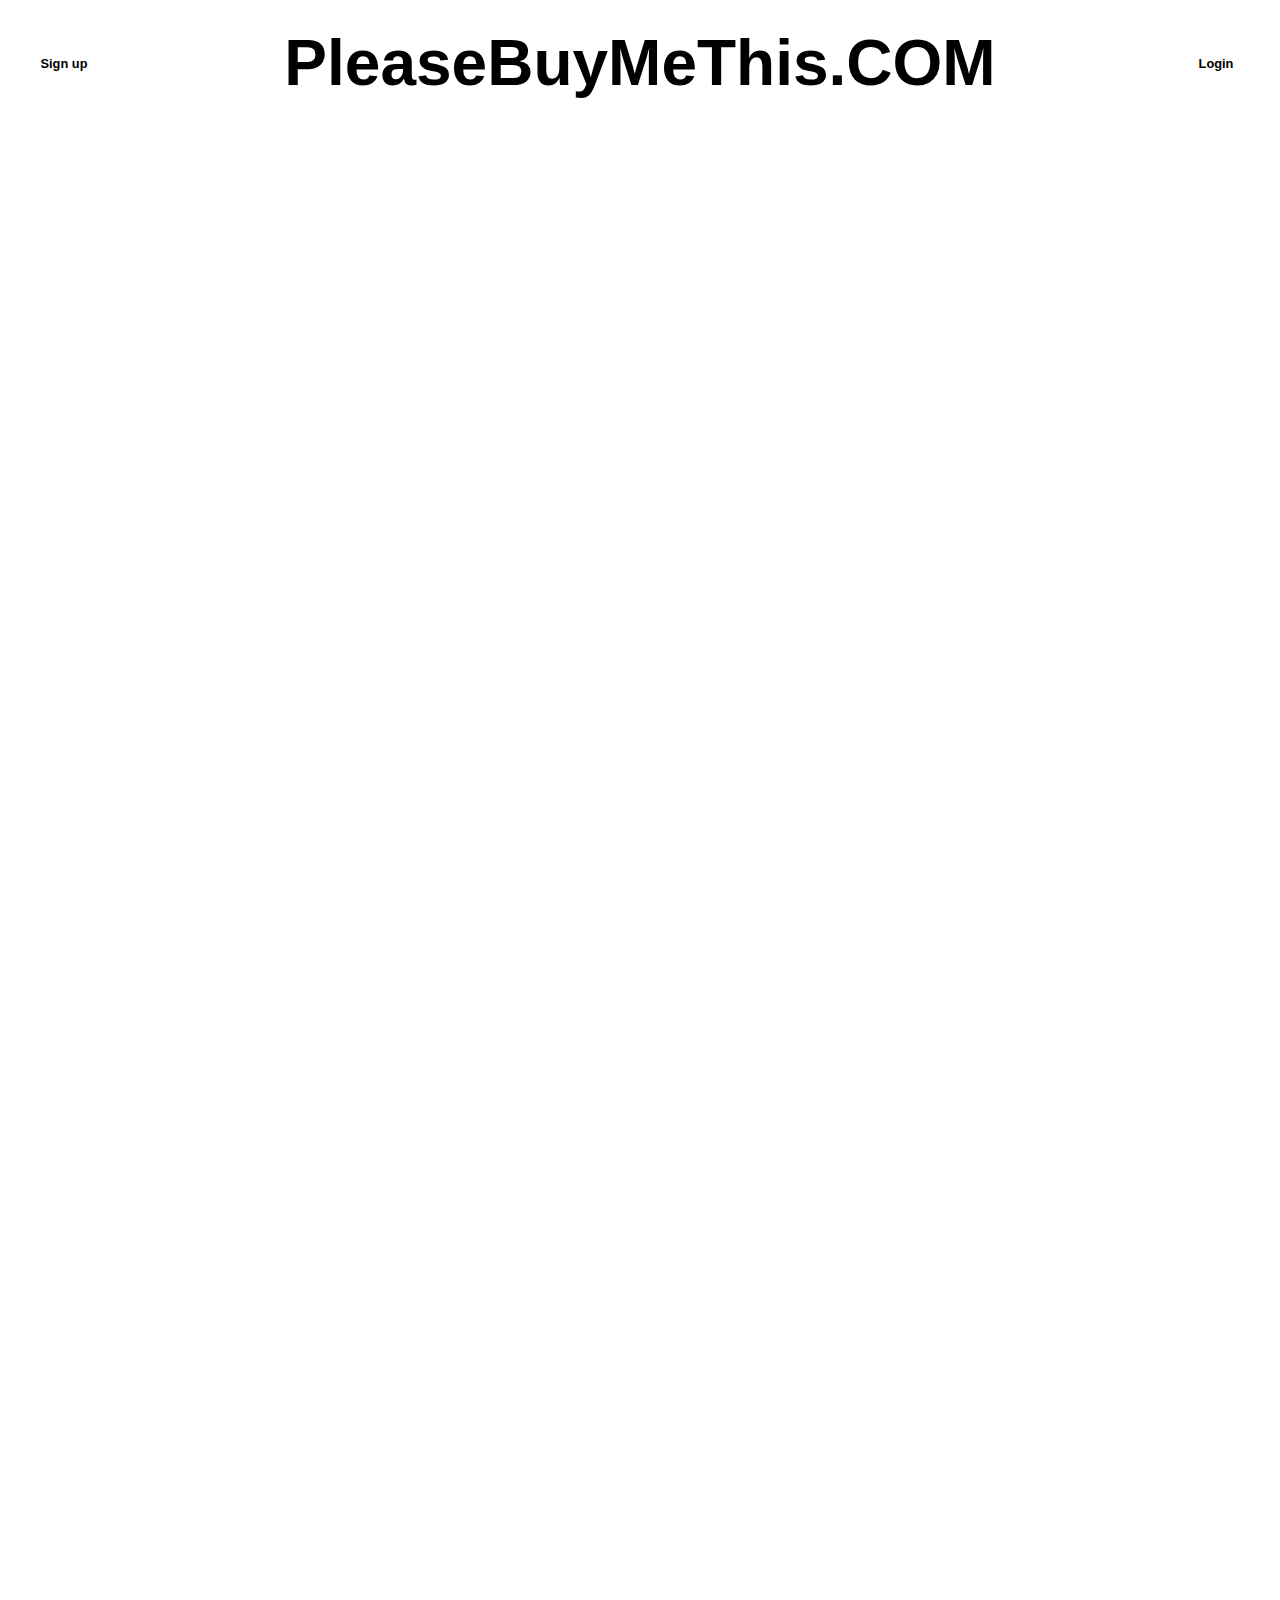
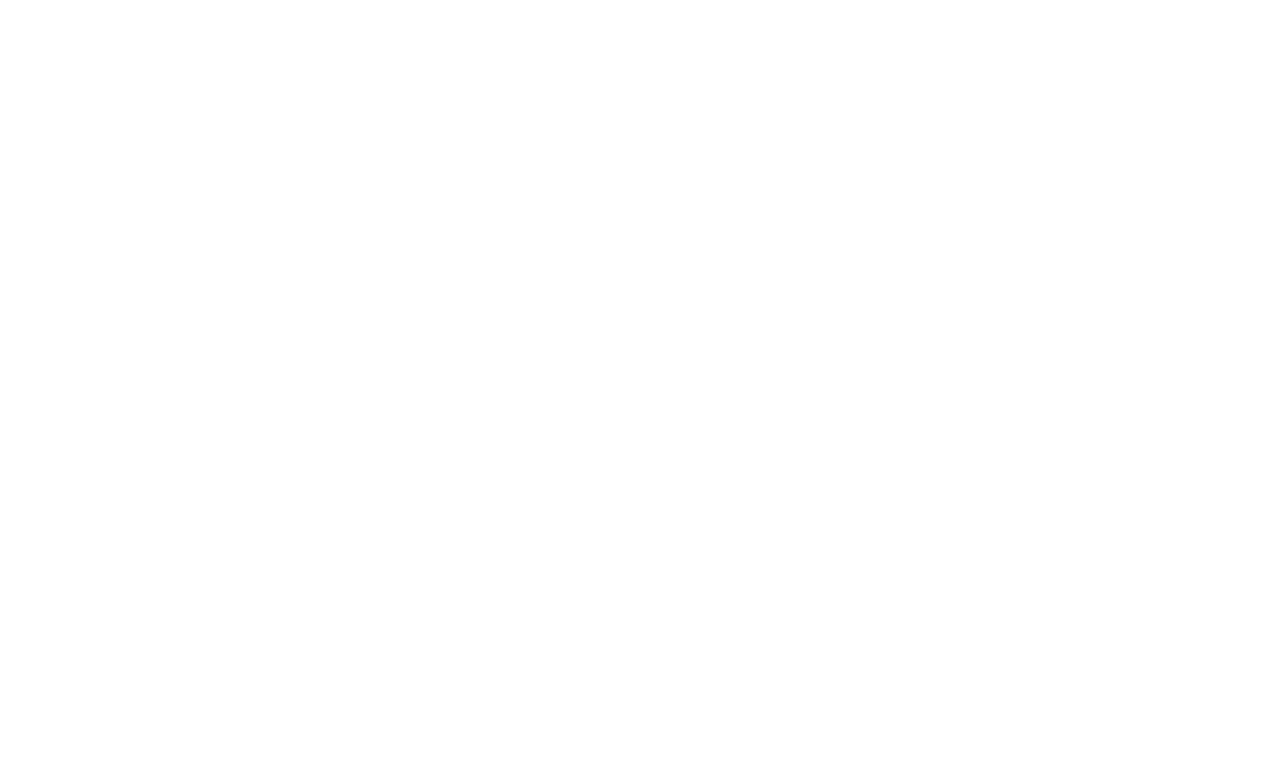
<file: index.html>
<!DOCTYPE html>
<html lang="en">
    <head>
        <meta charset="UTF-8" />
        <title>plsbuymethis</title>
        <link rel="icon" href="/heart-solid.png" type="image/png" />
        <style>
            body {
                font-family: 'Oswald', sans-serif;
                margin: 0;
                padding: 0;
                display: flex;
                flex-direction: column;
                height: 100vh;
                color: white;
            }
            ::-webkit-scrollbar {
                width: 0.5vw; /* 스크롤바의 너비 */
            }
            ::-webkit-scrollbar-track {
                background: transparent; /* 스크롤바 트랙(바탕)의 색상 */
            }
            ::-webkit-scrollbar-thumb {
                background: lime; /* 스크롤바의 색상 */
                border-radius: 1vw;
            }
            .header {
                display: flex;
                width: 100%;
                height: 14%;
                background-color: white;
                color: black;
                align-items: center;
                justify-content: space-between;
            }
            .section1 {
                text-align: center;
                font-size: 5vw;
                font-weight: bold;
                flex: 1;
            }
            .section3 {
                width: 10%;
                text-align: center;
                font-size: 1vw;
                font-weight: bold;
                cursor: pointer;
            }
            .section4 {
                width: 10%;
                text-align: center;
                font-size: 1vw;
                font-weight: bold;
                cursor: pointer;
            }
            .section2 {
                display: flex;
                width: 100%;
                height: 2%;
                text-align: center;
                justify-content: center;
                align-items: center;
                background-color: white;
                color: black;
                font-size: 1vw;
                font-weight: bold;
            }
            .checkbox-container {
                display: flex;
                justify-content: center;
                align-items: center;
                gap: 7vw;
                color: black;
                font-size: 2vw;
                font-weight: bold;
            }
            .container {
                display: flex;
                flex-wrap: wrap;
                width: 100%;
                height: calc(100vh - 14%);
            }
            .box {
                width: calc(25% - 4px);
                margin: 2px;
                box-sizing: border-box;
                display: flex;
                align-items: center;
                justify-content: center;
                background-color: white;
                font-size: 2vw;
                color: black;
                font-weight: bold;
                text-align: center;
                position: relative;
                overflow: hidden;
                background-position: center;
                background-size: contain;
                background-repeat: no-repeat;
                cursor: pointer;
                transition: background-size 0.3s ease;
            }
            .box:hover,
            .box.active {
                background-size: 110%;
            }
            .box::before {
                content: '';
                display: block;
                padding-bottom: 100%;
            }
            .box-content {
                position: absolute;
                top: 0;
                left: 0;
                right: 0;
                bottom: 0;
                display: flex;
                flex-direction: column;
                align-items: center;
                justify-content: center;
                color: white;
                opacity: 0;
                transition: opacity 0.3s ease;
                z-index: 1;
            }
            .box::after {
                content: '';
                position: absolute;
                top: 0;
                left: 0;
                right: 0;
                bottom: 0;
                background-color: rgba(0, 0, 0, 0.5);
                opacity: 0;
                transition: opacity 0.3s ease;
                z-index: 0;
            }
            .box:hover::after,
            .box.active::after {
                opacity: 1;
            }
            .box:hover .box-content,
            .box.active .box-content {
                opacity: 1;
            }
            ::selection {
                background: lime; /* 선택 시 배경색 */
                color: white; /* 선택 시 글자색 */
            }
            .box-button {
                margin-top: 3vw;
                padding: 1vw 4vw;
                background-color: lime;
                border: none;
                color: black;
                font-size: 1.3vw;
                font-weight: bold;
                cursor: pointer;
                transition: background-color 0.3s ease;
            }
            .box-button:hover {
                background-color: darkgreen;
            }
            ::selection {
                background: lime; /* 선택 시 배경색 */
                color: #fa58f4; /* 선택 시 글자색 */
            }
            /* Sidebar styles */
            .sidebar {
                height: 100%;
                width: 0;
                position: fixed;
                z-index: 1;
                top: 0;
                left: 0;
                background-color: #111;
                overflow-x: hidden;
                transition: 0.5s;
                padding-top: 60px;
            }
            .sidebar a {
                padding: 8px 8px 8px 32px;
                text-decoration: none;
                font-size: 25px;
                color: white;
                display: block;
                transition: 0.3s;
            }
            .sidebar a:hover {
                color: lime;
            }
            .sidebar .closebtn {
                position: absolute;
                top: 0;
                right: 25px;
                font-size: 36px;
                margin-left: 50px;
            }
            .overlay {
                height: 100%;
                width: 0;
                position: fixed;
                z-index: 1;
                top: 0;
                left: 0;
                background-color: rgba(0, 0, 0, 0.5);
                transition: 0.5s;
            }
            .overlay-content {
                position: relative;
                top: 25%;
                width: 100%;
                text-align: center;
                margin-top: 30px;
            }
            .overlay a {
                padding: 8px;
                text-decoration: none;
                font-size: 36px;
                color: white;
                display: block;
                transition: 0.3s;
            }
            .overlay a:hover,
            .overlay a:focus {
                color: lime;
            }
            .overlay .closebtn {
                position: absolute;
                top: 20px;
                right: 45px;
                font-size: 60px;
            }
        </style>
    </head>
    <body>
        <div class="header">
            <div class="section3" onclick="window.location.href='signup.html'">
                Sign up
            </div>
            <div class="section1">PleaseBuyMeThis.COM</div>
            <div class="section4" onclick="window.location.href='login.html'">
                Login
            </div>
        </div>

        <div class="container">
            <div
                class="box"
                data-image="G Patch camo"
                style="
                    background-image: url('https://gallerydept.com/cdn/shop/products/02_Front_3e7a8895-1b3e-42b5-aeb1-3f78ca3efd77.jpg?v=1650036997');
                "
                data-link="https://gallerydept.com/collections/shorts/products/g-patch-chocolate-chip-camo-cargo-shorts"
            >
                <div class="box-content">
                    GalleryDept<br />G Patch camo<br />cargo shorts<br />₩1,763,000
                    <button class="box-button">Buy Now</button>
                </div>
            </div>
            <div
                class="box"
                data-image="Mac mini"
                style="
                    background-image: url('https://store.storeimages.cdn-apple.com/8756/as-images.apple.com/is/mac-mini-202301-gallery-1?wid=4000&hei=3072&fmt=jpeg&qlt=90&.v=1670630966384');
                "
                data-link="https://www.apple.com/kr/shop/buy-mac/mac-mini/apple-m2-%EC%B9%A9(8%EC%BD%94%EC%96%B4-cpu-%EB%B0%8F-10%EC%BD%94%EC%96%B4-gpu)-512gb"
            >
                <div class="box-content">
                    Apple Mac mini<br />₩1,120,000
                    <button class="box-button">Buy Now</button>
                </div>
            </div>
            <div
                class="box"
                data-image="Kapital"
                style="
                    background-image: url('https://www.kapital-webshop.jp/client_info/KAPITAL/itemimage/K2105XB553/K2105XB553_3.jpg');
                "
                data-link="https://www.kapital-webshop.jp/item/K2105XB553.html"
            >
                <div class="box-content">
                    Kapital<br />ホピバスケッ<br />ト柄キャンバス<br />TOTE
                    BAG<br />₩371,800
                    <button class="box-button">Buy Now</button>
                </div>
            </div>
            <div
                class="box"
                data-image="DEPT DE LA GALERIE"
                style="
                    background-image: url('https://gallerydept.com/cdn/shop/files/Dept_De_La_Galerie_LS_Pink_Back_720x.jpg?v=1682970171');
                "
                data-link="https://gallerydept.com/collections/long-sleeve/products/la-galerie-ls-salmon"
            >
                <div class="box-content">
                    GalleryDept<br />DEPT DE LA GALERIE<br />L/S pocket tee<br />₩424,000
                    <button class="box-button">Buy Now</button>
                </div>
            </div>
            <div
                class="box"
                data-image="KK_SS TEE/LOVE BEYOND/BLK"
                style="
                    background-image: url('https://nubiantokyo.com/cdn/shop/files/KosukeKawamuraXSAINTMxxxxxx_240422_01-1_700x.jpg?v=1713934915');
                "
                data-link="https://nubiantokyo.com/products/sm-ys8-0000-c23"
            >
                <div class="box-content">
                    SAINT Mxxxxxx<br />KK_SS TEE/LOVE BEYOND/BLK<br />₩341,000
                    <button class="box-button">Buy Now</button>
                </div>
            </div>
            <div
                class="box"
                data-image="Lego"
                style="
                    background-image: url('https://www.lego.com/cdn/cs/set/assets/bltde770d06234b6a19/42171_boxprod_v39.png?format=webply&fit=bounds&quality=75&width=800&height=800&dpr=1');
                "
                data-link="https://www.lego.com/ko-kr/product/mercedes-amg-f1-w14-e-performance-42171"
            >
                <div class="box-content">
                    Lego<br />Mercedes-AMG F1 W14 Performance<br />₩289,900
                    <button class="box-button">Buy Now</button>
                </div>
            </div>
            <div
                class="box"
                data-image="San Francisco Giants"
                style="
                    background-image: url('https://img.mad4sport.co.kr/TreeImgmad4sport/fanaticsus/40000537/40000537_479_z2.jpg');
                "
                data-link="https://mad4sport.co.kr/product/detail.html?product_no=36247&cate_no=4&display_group=1"
            >
                <div class="box-content">
                    Nike San Francisco Giants<br />₩206,000
                    <button class="box-button">Buy Now</button>
                </div>
            </div>
            <div
                class="box"
                data-image="cotton canvas bag"
                style="
                    background-image: url('https://image.thehyundai.com/static/8/1/6/89/A1/hnm40A1896185_5_900.jpg');
                "
                data-link="https://www.arket.com/ko-kr/men/c/warm-season-staple/product.cotton-canvas-bag-blue-garment-dyed.1223305001.html"
            >
                <div class="box-content">
                    Arket cotton canvas bag<br />₩55,000
                    <button class="box-button">Buy Now</button>
                </div>
            </div>
            <div
                class="box"
                data-image="Studio Buds +"
                style="
                    background-image: url('https://store.storeimages.cdn-apple.com/8756/as-images.apple.com/is/MQLK3?wid=1144&hei=1144&fmt=jpeg&qlt=95&.v=1682361480894');
                "
                data-link="https://www.apple.com/shop/product/MQLK3LL/A/beats-studio-buds-true-wireless-noise-cancelling-earbuds-transparent"
            >
                <div class="box-content">
                    Beats Studio Buds +<br />₩229,000
                    <button class="box-button">Buy Now</button>
                </div>
            </div>
            <div
                class="box"
                data-image="O-Rei T7"
                style="
                    background-image: url('https://shop.athleta.co.jp/cdn/shop/files/10019_WHT_e587110d-e31c-42b9-84b8-ef757d2cd427.jpg?v=1711432493&width=1000');
                "
                data-link="https://shop.athleta.co.jp/collections/all/products/10019"
            >
                <div class="box-content">
                    ATHLETA O-Rei T7<br />₩187,000
                    <button class="box-button">Buy Now</button>
                </div>
            </div>
            <div
                class="box"
                data-image="xdg-xz"
                style="
                    background-image: url('https://www.pioneerdj.com/-/media/pioneerdj/images/products/all-in-one-system/xdj-xz/xdj-xz_prm_frontangle_usb.png?h=1316&w=1792&hash=84D4425B18AEF6E11F0C897CDF6A390A');
                "
                data-link="https://m.djkoreamall.com/goods/goods_view.php?goodsNo=1000001011"
            >
                <div class="box-content">
                    Pioneer xdg-xz<br />₩3,880,000
                    <button class="box-button">Buy Now</button>
                </div>
            </div>
            <div
                class="box"
                data-image="Satchidananda Tee"
                style="
                    background-image: url('https://kr.supreme.com/cdn/shop/files/T55_SS24_SatchidanandaTee_Moss_720x.jpg?v=1718710907');
                "
                data-link="https://kr.supreme.com/products/7rlqjbv46ilu4mbh"
            >
                <div class="box-content">
                    Supreme<br />Satchidananda Tee<br />₩84,000
                    <button class="box-button">Buy Now</button>
                </div>
            </div>
            <div
                class="box"
                data-image="Tonal Logo Towel"
                style="
                    background-image: url('https://kr.supreme.com/cdn/shop/files/A88_SS24_SupremeTowel_Camo01_Reshoot_9610c97e-48c7-4b65-b84a-581066e9972e_720x.jpg?v=1718221688');
                "
                data-link="https://kr.supreme.com/products/19nj0hwhacb1kpyn"
            >
                <div class="box-content">
                    Supreme<br />Tonal Logo Towel<br />₩158,000
                    <button class="box-button">Buy Now</button>
                </div>
            </div>
            <div
                class="box"
                data-image="CLEAN WHITE SOCKS"
                style="
                    background-image: url('https://gallerydept.com/cdn/shop/products/110_Front_720x.jpg?v=1617234972');
                "
                data-link="https://gallerydept.com/products/clean-white-socks"
            >
                <div class="box-content">
                    GalleryDept<br />CLEAN WHITE SOCKS<br />₩92,000
                    <button class="box-button">Buy Now</button>
                </div>
            </div>
            <div
                class="box"
                data-image="Helinox Savanna Chair"
                style="
                    background-image: url('http://helinoxstore.co.kr/shopimages/helinox/0010050001932.jpg?1709715914');
                "
                data-link="http://www.helinoxstore.co.kr/shop/shopdetail.html?branduid=3550391&xcode=001&mcode=005&scode=007&type=X&sort=manual&cur_code=001005&search=&GfDT=Z213UF0%3D"
            >
                <div class="box-content">
                    Helinox Savanna Chair<br />₩220,000
                    <button class="box-button">Buy Now</button>
                </div>
            </div>
            <div
                class="box"
                data-image="iPhone 15 Pro case"
                style="
                    background-image: url('https://www.rimowa.com/on/demandware.static/-/Sites-rimowa-master-catalog-final/default/dw4ce89d07/images/large/95115013_1.png');
                "
                data-link="https://www.rimowa.com/kr/en/accessories/iphone-cases/iphone-15-pro/95115013.html"
            >
                <div class="box-content">
                    Rimowa<br />iPhone 15 Pro case<br />₩250,000
                    <button class="box-button">Buy Now</button>
                </div>
            </div>
            <div
                class="box"
                data-image="Varsity Tee"
                style="
                    background-image: url('https://kr.supreme.com/cdn/shop/files/T17_SS24_VarsityTee_BrightBlue_720x.jpg?v=1718710907');
                "
                data-link="https://kr.supreme.com/products/3gr1k-nq_tkde-ir"
            >
                <div class="box-content">
                    Supreme<br />Varsity Tee<br />₩74,000
                    <button class="box-button">Buy Now</button>
                </div>
            </div>
            <div
                class="box"
                data-image="Nylon Painter Short"
                style="
                    background-image: url('https://kr.supreme.com/cdn/shop/files/SH31_SS24_NylonPainterShort_DarkBrown01_0a146284-0b3f-4d4f-b2d8-168bfc12a1c1_720x.jpg?v=1718221685');
                "
                data-link="https://kr.supreme.com/products/d2-smullximtjxaq"
            >
                <div class="box-content">
                    Supreme<br />Nylon Painter Short<br />₩218,000
                    <button class="box-button">Buy Now</button>
                </div>
            </div>
            <div
                class="box"
                data-image="BAPE STA OS"
                style="
                    background-image: url('https://ithk-pro-itmall-item.oss-cn-hongkong.aliyuncs.com/2/product/0ZXSHMX91314MWHB/0ZXSHMX91314MWHB-pdp-2.jpg?x-oss-process=image/resize,m_pad,h_750,w_600/auto-orient,1/quality,Q_80');
                "
                data-link="https://int.bape.com/item/0ZXSHMX91314M.html?dwvar_0ZXSHMX91314M_color=WHB"
            >
                <div class="box-content">
                    Bape<br />BAPE STA OS<br />₩488,000
                    <button class="box-button">Buy Now</button>
                </div>
            </div>
            <div
                class="box"
                data-image="TNT FARAH Necklace Gold"
                style="
                    background-image: url('https://thisisneverthat.com/cdn/shop/files/TNT-FARAH-Necklace-Gold1_1080x.jpg?v=1714466334');
                "
                data-link="https://thisisneverthat.com/collections/accessories/products/tnt-farah-necklace"
            >
                <div class="box-content">
                    Thisisneverthat<br />TNT FARAH Necklace Gold<br />₩149,000
                    <button class="box-button">Buy Now</button>
                </div>
            </div>
            <div
                class="box"
                data-image="Flannel Check Shirt Olive"
                style="
                    background-image: url('https://thisisneverthat.com/cdn/shop/files/Flannel-Check-Shirt-OLIVE1_1080x.jpg?v=1719194403');
                "
                data-link="https://thisisneverthat.com/collections/shirts/products/flannel-check-shirt"
            >
                <div class="box-content">
                    Thisisneverthat<br />Flannel Check Shirt Olive<br />₩83,300
                    <button class="box-button">Buy Now</button>
                </div>
            </div>
            <div
                class="box"
                data-image="stone island compass badge shell"
                style="
                    background-image: url('https://cdn-images.farfetch-contents.com/22/88/91/84/22889184_52972359_1000.jpg');
                "
                data-link="https://www.farfetch.com/kr/shopping/men/stone-island--item-22889184.aspx?storeid=14806"
            >
                <div class="box-content">
                    Stone Island<br />Compass Badge Shell<br />₩1,178,000
                    <button class="box-button">Buy Now</button>
                </div>
            </div>
            <div
                class="box"
                data-image="Sunnei parallelepipedo"
                style="
                    background-image: url('https://cdn-images.farfetch-contents.com/22/02/80/05/22028005_51908114_1000.jpg');
                "
                data-link="https://www.farfetch.com/kr/shopping/men/sunnei--item-22028005.aspx"
            >
                <div class="box-content">
                    Sunnei<br />Parallelepipedo Tote<br />₩627,000
                    <button class="box-button">Buy Now</button>
                </div>
            </div>
            <div
                class="box"
                data-image="Seletti love"
                style="
                    background-image: url('https://cdn-images.farfetch-contents.com/13/47/51/02/13475102_47840507_1000.jpg');
                "
                data-link="https://www.farfetch.com/kr/shopping/women/seletti--item-13475102.aspx?storeid=13537&"
            >
                <div class="box-content">
                    Seletti<br />Love in Bloom Vase<br />₩119,000
                    <button class="box-button">Buy Now</button>
                </div>
            </div>
            <div
                class="box"
                data-image="JW Anderson Intarsia"
                style="
                    background-image: url('https://cdn-images.farfetch-contents.com/21/28/79/58/21287958_48216432_1000.jpg');
                "
                data-link="https://www.farfetch.com/kr/shopping/men/jw-anderson--item-21287958.aspx?storeid=9446"
            >
                <div class="box-content">
                    JW Anderson<br />Intarsia knit zip hoodie<br />₩644,000
                    <button class="box-button">Buy Now</button>
                </div>
            </div>
            <div
                class="box"
                data-image="CP Company Nylon B Shoulder Bag"
                style="
                    background-image: url('https://cdn-images.farfetch-contents.com/22/39/70/63/22397063_52381252_1000.jpg');
                "
                data-link="https://www.farfetch.com/kr/shopping/men/cp-company-b-item-22397063.aspx?storeid=14279"
            >
                <div class="box-content">
                    CP Company<br />Nylon B Shoulder Bag<br />₩338,000
                    <button class="box-button">Buy Now</button>
                </div>
            </div>
            <div
                class="box"
                data-image="Daum"
                style="
                    background-image: url('https://cdn-images.farfetch-contents.com/20/16/63/95/20166395_53705563_1000.jpg');
                "
                data-link="https://www.farfetch.com/kr/shopping/men/daum--item-20166395.aspx?storeid=12382"
            >
                <div class="box-content">
                    Daum<br />Amber Grey Crystal Statue<br />₩5,490,000
                    <button class="box-button">Buy Now</button>
                </div>
            </div>
        </div>

        <script>
            function openNav() {
                document.getElementById('myNav').style.width = '100%';
            }

            function closeNav() {
                document.getElementById('myNav').style.width = '0%';
            }

            document.querySelectorAll('.box-button').forEach((button) => {
                button.addEventListener('click', function () {
                    const link = this.closest('.box').getAttribute('data-link');
                    window.location.href = link;
                });
            });

            document.querySelectorAll('.box').forEach((box) => {
                box.addEventListener('touchstart', function () {
                    this.classList.add('active');
                });
                box.addEventListener('touchend', function () {
                    this.classList.remove('active');
                });
            });
        </script>
    </body>
</html>
</file>
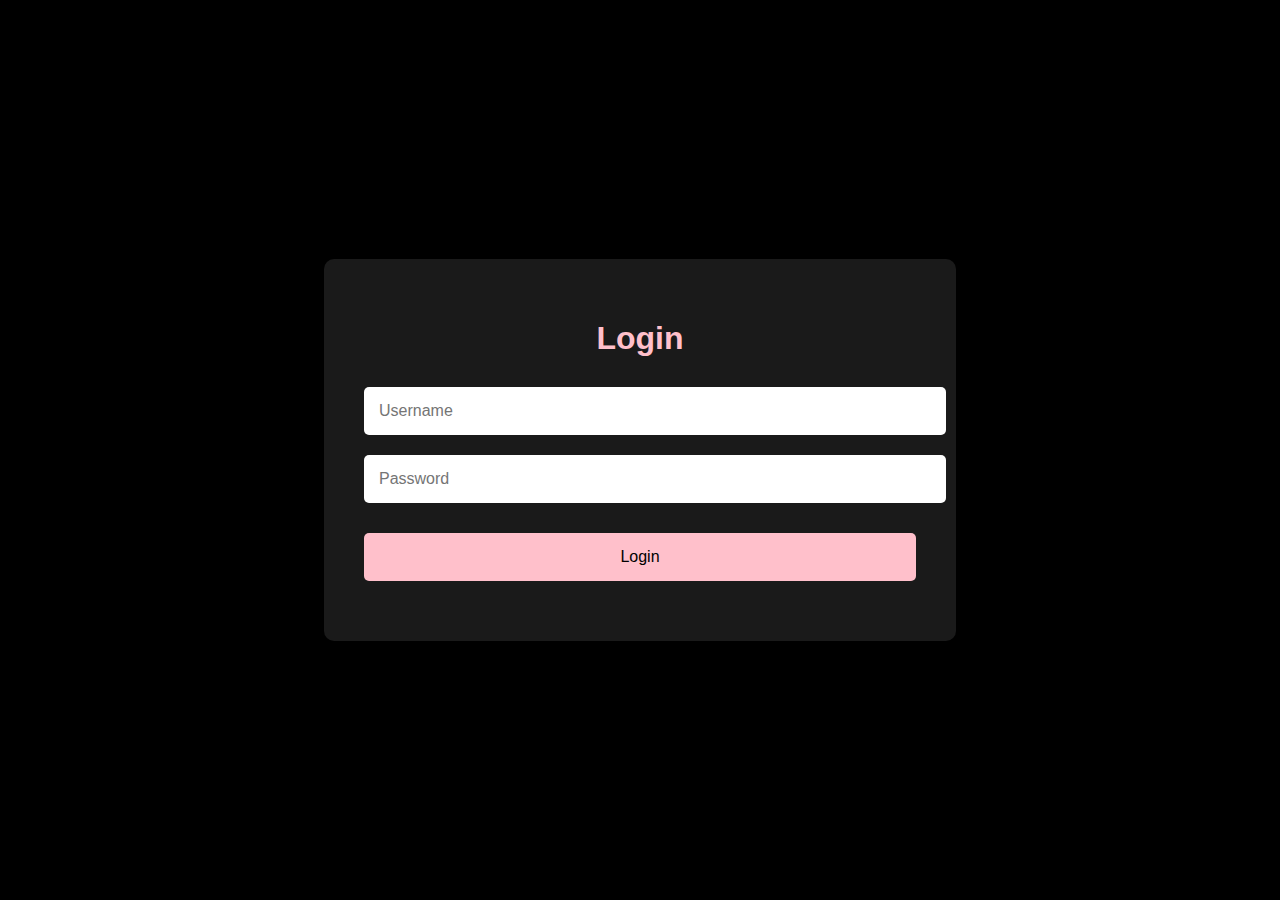
<file: login.html>
<!DOCTYPE html>
<html lang="en">
    <head>
        <meta charset="UTF-8" />
        <title>Login</title>
        <style>
            body {
                font-family: 'Oswald', sans-serif;
                margin: 0;
                padding: 0;
                height: 100vh;
                display: flex;
                justify-content: center;
                align-items: center;
                background-color: black; /* 배경 색상을 여기서 설정 */
                color: white;
            }
            .login-container {
                text-align: center;
                background-color: rgba(255, 255, 255, 0.1);
                padding: 40px;
                border-radius: 10px;
                box-shadow: 0 0 10px rgba(0, 0, 0, 0.5);
            }
            .login-container h1 {
                margin-bottom: 20px;
                font-size: 2em;
                color: pink; /* 텍스트 색상을 설정 */
            }
            .login-container input[type='text'],
            .login-container input[type='password'] {
                width: 100%;
                padding: 15px;
                margin: 10px 0;
                border: none;
                border-radius: 5px;
                font-size: 1em;
            }
            .login-container button {
                width: 100%;
                padding: 15px;
                margin: 20px 0;
                border: none;
                border-radius: 5px;
                font-size: 1em;
                background-color: pink;
                color: black;
                cursor: pointer;
                transition: background-color 0.3s ease;
            }
            .login-container button:hover {
                background-color: darkred;
            }
        </style>
    </head>
    <body>
        <div class="login-container">
            <h1>Login</h1>
            <form>
                <input type="text" placeholder="Username" required />
                <input type="password" placeholder="Password" required />
                <button type="submit">Login</button>
            </form>
        </div>
    </body>
</html>
</file>
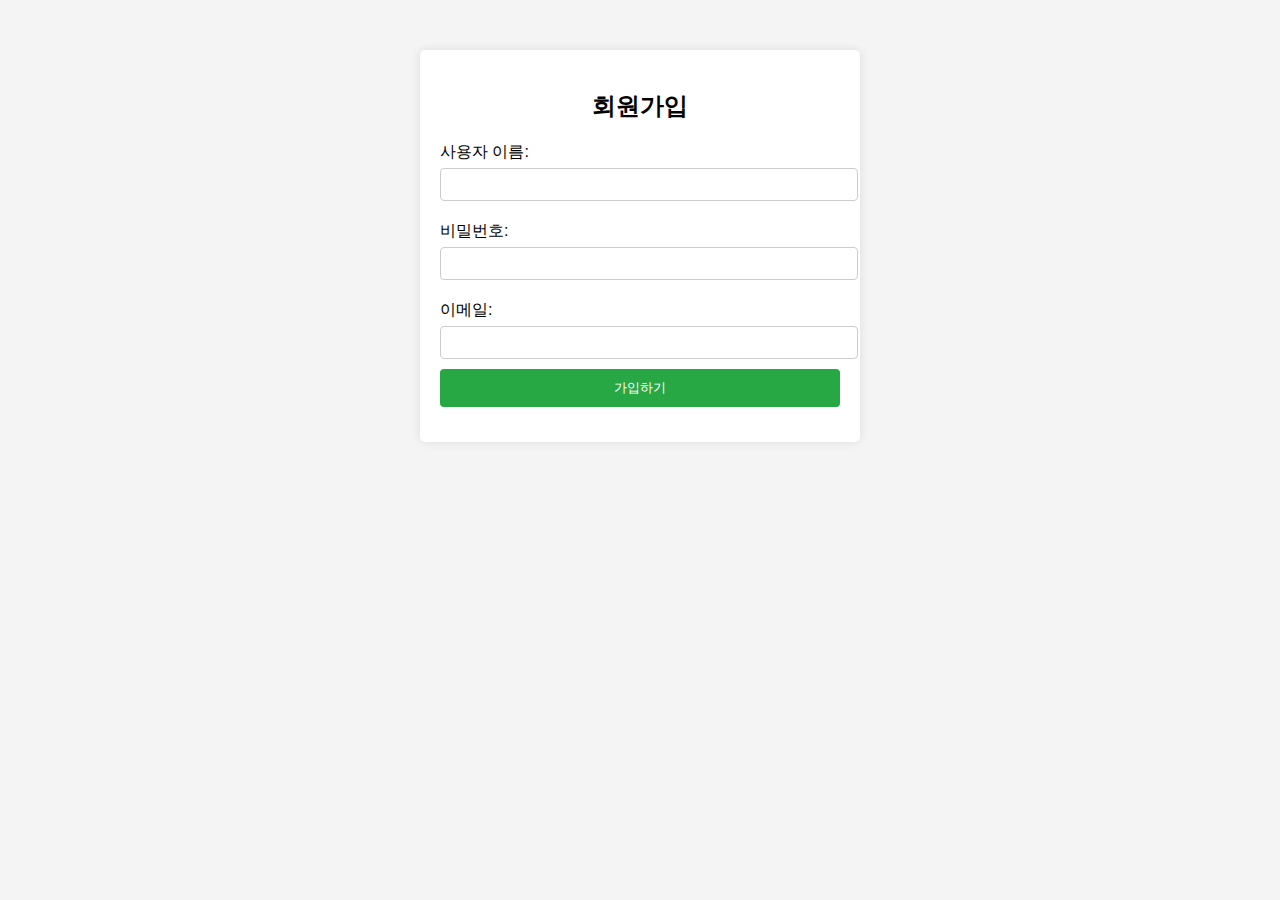
<file: signup.html>
<!DOCTYPE html>
<html lang="ko">
    <head>
        <meta charset="UTF-8" />
        <meta name="viewport" content="width=device-width, initial-scale=1.0" />
        <title>회원가입</title>
        <link rel="stylesheet" href="styles.css" />
        <!-- CSS 파일 링크 -->
    </head>
    <body>
        <div class="container">
            <h2>회원가입</h2>
            <form id="signupForm">
                <label for="username">사용자 이름:</label>
                <input type="text" id="name" name="name" required />

                <label for="password">비밀번호:</label>
                <input type="password" id="password" name="password" required />

                <label for="email">이메일:</label>
                <input type="email" id="email" name="email" required />

                <button type="submit">가입하기</button>
            </form>
            <div id="message"></div>
        </div>

        <script src="script.js"></script>
        <!-- JavaScript 파일 링크 -->
    </body>
</html>
</file>
<file: styles.css>
body {
    font-family: Arial, sans-serif;
    background-color: #f4f4f4;
}

.container {
    max-width: 400px;
    margin: 50px auto;
    padding: 20px;
    background: white;
    border-radius: 5px;
    box-shadow: 0 0 10px rgba(0, 0, 0, 0.1);
}

h2 {
    text-align: center;
}

label {
    display: block;
    margin: 10px 0 5px;
}

input {
    width: 100%;
    padding: 8px;
    margin-bottom: 10px;
    border: 1px solid #ccc;
    border-radius: 4px;
}

button {
    width: 100%;
    padding: 10px;
    background: #28a745;
    color: white;
    border: none;
    border-radius: 4px;
    cursor: pointer;
}

button:hover {
    background: #218838;
}

#message {
    margin-top: 15px;
    color: red;
}
</file>
